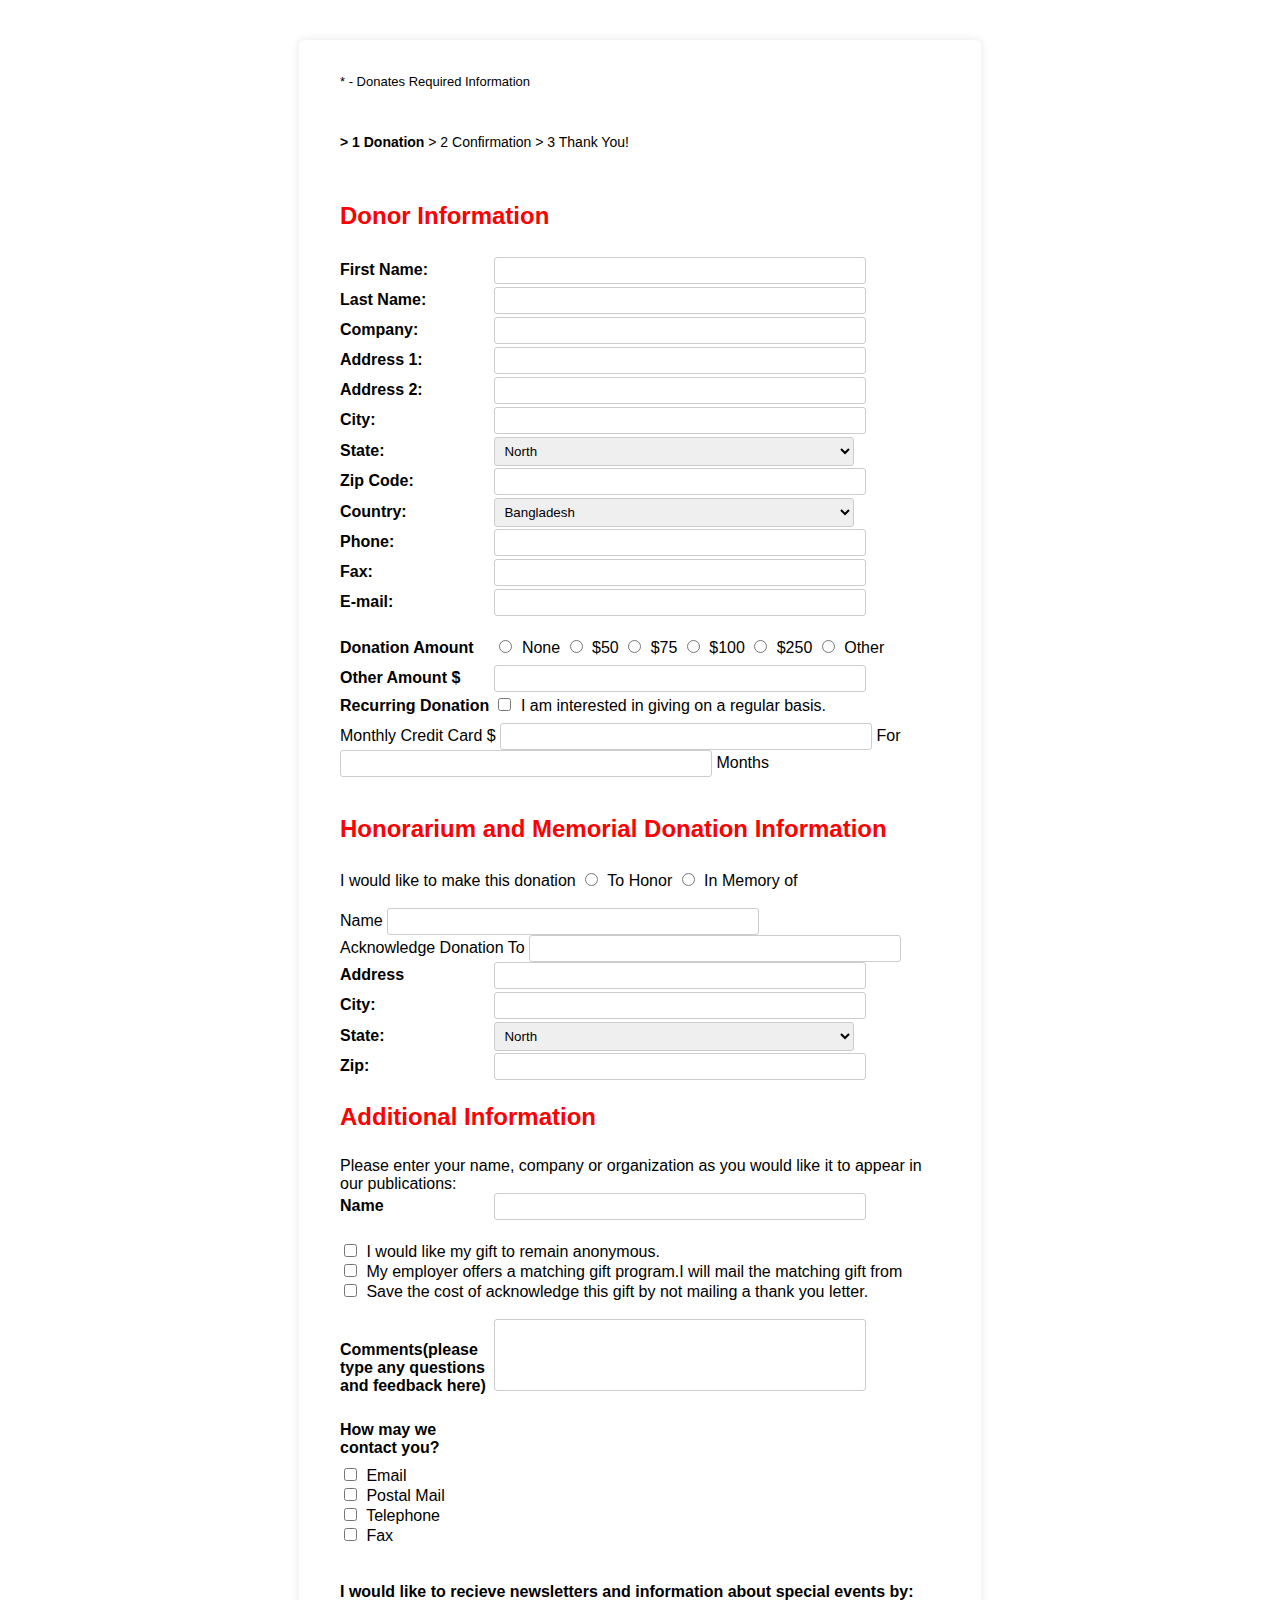
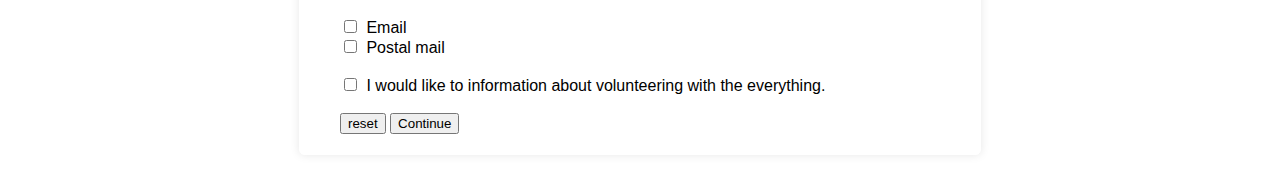
<file: Lab1_Form.html>
<!DOCTYPE html>
<html lang="en">
<head>
    <meta charset="UTF-8">
    <meta name="viewport" content="width=device-width, initial-scale=1.0">
    <title>Document</title>
    <link rel="stylesheet" href="Lab1_Form.css">
</head>
<body>

    <form action="/register" method="POST">
    <p id="p1">* - Donates Required Information</p> <br>
    <p id="p2"><b>> 1 Donation  </b>      > 2 Confirmation      > 3 Thank You!</p> <br>

    <h2>Donor Information</h2>

    <label for="firstname">First Name: </label>
    <input type="text" id="firstname" name="firstname" required><br>

    <label for="lastname">Last Name: </label>
    <input type="text" id="lastname" name="lastname" required><br>

    <label for="company">Company: </label>
    <input type="text" id="company" name="company" ><br>

    <label for="address1">Address 1: </label>
    <input type="text" id="address1" name="address1" required><br>

    <label for="address2">Address 2: </label>
    <input type="text" id="address2" name="address2" ><br>

    <label for="city">City: </label>
    <input type="text" id="city" name="city" required><br>

    <label for="state">State: </label>
    <select id="state" name="state" required>
      <option value="north">North</option>
      <option value="south">South</option>
      <option value="east">East</option>
      <option value="west">West</option>
    </select><br>

    <label for="zip">Zip Code: </label>
    <input type="text" id="zip" name="zip" required><br>

    <label for="country">Country:</label>
    <select id="country" name="country" required>
      <option value="bangladesh">Bangladesh</option>
      <option value="USA">USA</option>
      <option value="india">India</option>
      <option value="UK">UK</option>
      <option value="austrelia">Austrelia</option>
    </select><br>

    <label for="phone">Phone: </label>
    <input type="text" id="phone" name="phone" ><br>

    <label for="fax">Fax: </label>
    <input type="text" id="fax" name="fax" ><br>

    <label for="email">E-mail: </label>
    <input type="email" id="email" name="eamil" required><br><br>

    <label for="donation_amount" requird>Donation Amount </label>
    <input type="radio" name="amount" value="none"> None
    <input type="radio" name="amount" value="50"> $50
    <input type="radio" name="amount" value="75"> $75
    <input type="radio" name="amount" value="100"> $100
    <input type="radio" name="amount" value="250"> $250
    <input type="radio" name="amount" value="other"> Other <br>
    
    <label for="other_amount">Other Amount $ </label>
    <input type="text" id="other_amount" name="other_amount" ><br>

    <label for="recurring_donation">Recurring Donation </label>
    <input type="checkbox" name="agree"> I am interested in giving on a regular basis.<br>
    Monthly Credit Card $ <input type="text" name="monthly_amount"> For 
    <input type="text" name="months"> Months<br><br>



    <h2>Honorarium and Memorial Donation Information</h2>
    I would like to make this donation 
    <input type="radio" name="honor" value="honor"> To Honor 
    <input type="radio" name="honor" value="memory"> In Memory of<br><br>



    Name <input type="text" name="honor_name"><br>

    Acknowledge Donation To <input type="text" name="acknowledge"><br>

    <label for="address">Address </label>
    <input type="text" id="address" name="address" ><br>

    <label for="city">City: </label>
    <input type="text" id="city" name="city" ><br>

    <label for="state">State: </label>
    <select id="state" name="state" >
      <option value="north">North</option>
      <option value="south">South</option>
      <option value="east">East</option>
      <option value="west">West</option>
    </select><br>




    <label for="zip">Zip: </label>
    <input type="text" id="zip" name="zip" required><br>





    <h2>Additional Information</h2>
    Please enter your name, company or organization as you would like it to appear in our publications:<br>

    <label for="name">Name </label>
    <input type="text" id="name" name="name" ><br><br>

    <input type="checkbox" name="anonymous"> I would like my gift to remain anonymous.<br>
    <input type="checkbox" name="matching_gift"> My employer offers a matching gift program.I will mail the matching gift from<br>
    <input type="checkbox" name="save"> Save the cost of acknowledge this gift by not mailing a thank you letter.<br><br>


    <label for="comments">Comments(please type any questions and feedback here) </label>
    <textarea name="comments" rows="4" cols="40"></textarea><br><br>

    

    <label for="contact_you">How may we contact you? </label><br>
    <input type="checkbox" name="contact" value="email"> Email<br>
    <input type="checkbox" name="contact" value="mail"> Postal Mail<br>
    <input type="checkbox" name="contact" value="phone"> Telephone<br>
    <input type="checkbox" name="contact" value="fax"> Fax<br><br>
    
    <p id="p3">I would like to recieve newsletters and information about special events by:
    </p>

    <input type="checkbox" name="newsletter"> Email<br>
    <input type="checkbox" name="newsletter_mail"> Postal mail<br><br>

    <input type="checkbox" name="info"> I would like to information about volunteering with the everything.<br><br>

    <button>reset</button>
    <button>Continue</button>

</form>


</body>
</html>
</file>
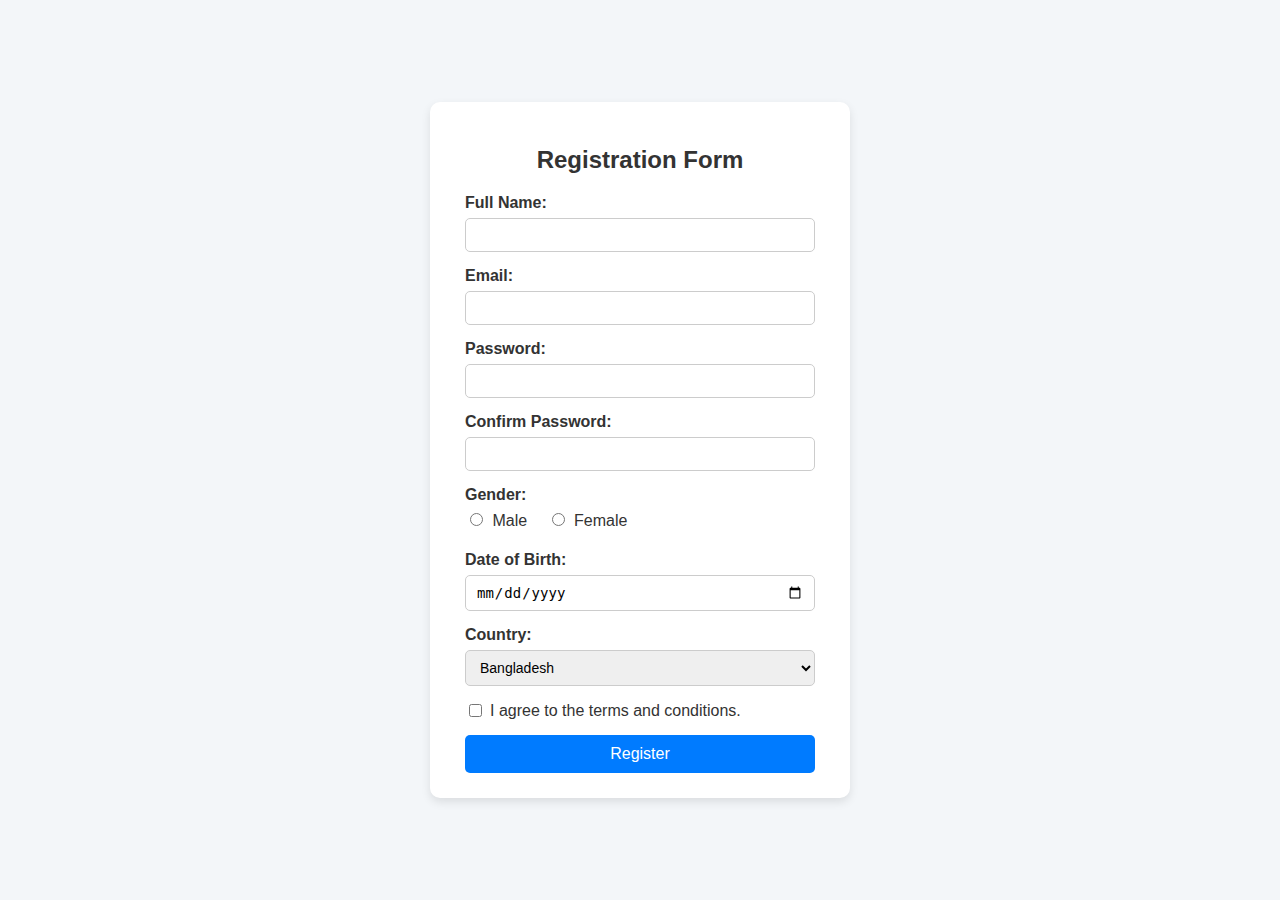
<file: labtask2.html>
<!DOCTYPE html>
<html lang="en">
<head>
  <meta charset="UTF-8">
  <meta name="viewport" content="width=device-width, initial-scale=1.0">
  <title>Registration Form</title>
  <link rel="stylesheet" href="labtask2.css">
</head>

<body>
  <form action="/register" method="POST">
    <h2>Registration Form</h2>

    <label for="fullname">Full Name:</label>
    <input type="text" id="fullname" name="fullname" required>

    <label for="email">Email:</label>
    <input type="email" id="email" name="email" required>

    <label for="password">Password:</label>
    <input type="password" id="password" name="password" required>

    <label for="confirm-password">Confirm Password:</label>
    <input type="password" id="confirm-password" name="confirm-password" required>

    <label>Gender:</label>
    <div class="gender-group">
      <input type="radio" id="male" name="gender" value="Male" required>
      <label for="male">Male</label>
      <input type="radio" id="female" name="gender" value="Female" required>
      <label for="female">Female</label>
    </div>

    <label for="dob">Date of Birth:</label>
    <input type="date" id="dob" name="dob" required>

    <label for="country">Country:</label>
    <select id="country" name="country" required>
      <option value="Bangladesh">Bangladesh</option>
      <option value="USA">USA</option>
      <option value="India">India</option>
      <option value="UK">UK</option>
    </select>

    <label class="terms">
      <input type="checkbox" id="terms" name="terms" required>
      I agree to the terms and conditions.
    </label>

    <button type="submit">Register</button>
  </form>
</body>
</html>
</file>
<file: Lab1_Form.css>
body {
  font-family: Arial, sans-serif;
  margin: 40px;
  background-color: white;
}

form {
  background-color: white;
  border: 1px solid white;
  padding: 20px 40px;
  width: 600px;
  margin: 0 auto;
  box-shadow: 0 0 10px rgba(0,0,0,0.1);
  border-radius: 5px;
}


h2 {
  color: red;
  border-bottom: 2px solid white;
  padding-bottom: 5px;
}

label {
  display: inline-block;
  width: 150px;
  margin-bottom: 8px;
  font-weight: bold;
}

input[type="text"],
input[type="email"],
select,
textarea {
  width: 60%;
  padding: 5px;
  border: 1px solid #ccc;
  border-radius: 3px;
}

textarea {
  resize: none;
}

input[type="radio"],
input[type="checkbox"] {
  margin-right: 5px;
}

input[type="submit"],
input[type="reset"] {
  background-color: #b30000;
  color: white;
  border: none;
  padding: 8px 16px;
  border-radius: 3px;
  cursor: pointer;
  margin-top: 10px;
}

input[type="submit"]:hover,
input[type="reset"]:hover {
  background-color: red;
}

#p1 {
  font-weight:normal;
  text-align: left;
  font-size: small;
}

#p2 {
  font-size: 14px;
  color: Black;
}

#p3 {
  margin-top: 20px;
  font-weight: bold;
}
</file>
<file: labtask2.css>
body {
  font-family: Arial, sans-serif;
  background-color: #f3f6f9;
  display: flex;
  justify-content: center;
  align-items: center;
  height: 100vh;
  margin: 0;
}

form {
  background-color: #fff;
  padding: 25px 35px;
  border-radius: 10px;
  box-shadow: 0 4px 10px rgba(0, 0, 0, 0.1);
  width: 350px;
}


h2 {
  text-align: center;
  color: #333;
  margin-bottom: 20px;
}


label {
  display: block;
  margin-bottom: 6px;
  color: #333;
  font-weight: bold;
}

input[type="text"],
input[type="email"],
input[type="password"],
input[type="date"],
select {
  width: 100%;
  padding: 8px 10px;
  margin-bottom: 15px;
  border: 1px solid #ccc;
  border-radius: 5px;
  font-size: 14px;
  box-sizing: border-box;
}


.gender-group {
  margin-bottom: 15px;
}

.gender-group input[type="radio"] {
  margin-right: 5px;
}

.gender-group label {
  display: inline-block;
  margin-right: 15px;
  font-weight: normal;
}


.terms {
  display: flex;
  align-items: center;
  margin-bottom: 15px;
  font-weight: normal;
}

.terms input[type="checkbox"] {
  margin-right: 8px;
}


button {
  width: 100%;
  padding: 10px;
  background-color: #007BFF;
  color: white;
  border: none;
  border-radius: 5px;
  font-size: 16px;
  cursor: pointer;
  transition: background-color 0.3s;
}

button:hover {
  background-color: #0056b3;
}


input:focus, select:focus {
  outline: none;
  border-color: #007BFF;
  box-shadow: 0 0 4px rgba(0, 123, 255, 0.3);
}


@media (max-width: 400px) {
  form {
    width: 90%;
  }
}
</file>
